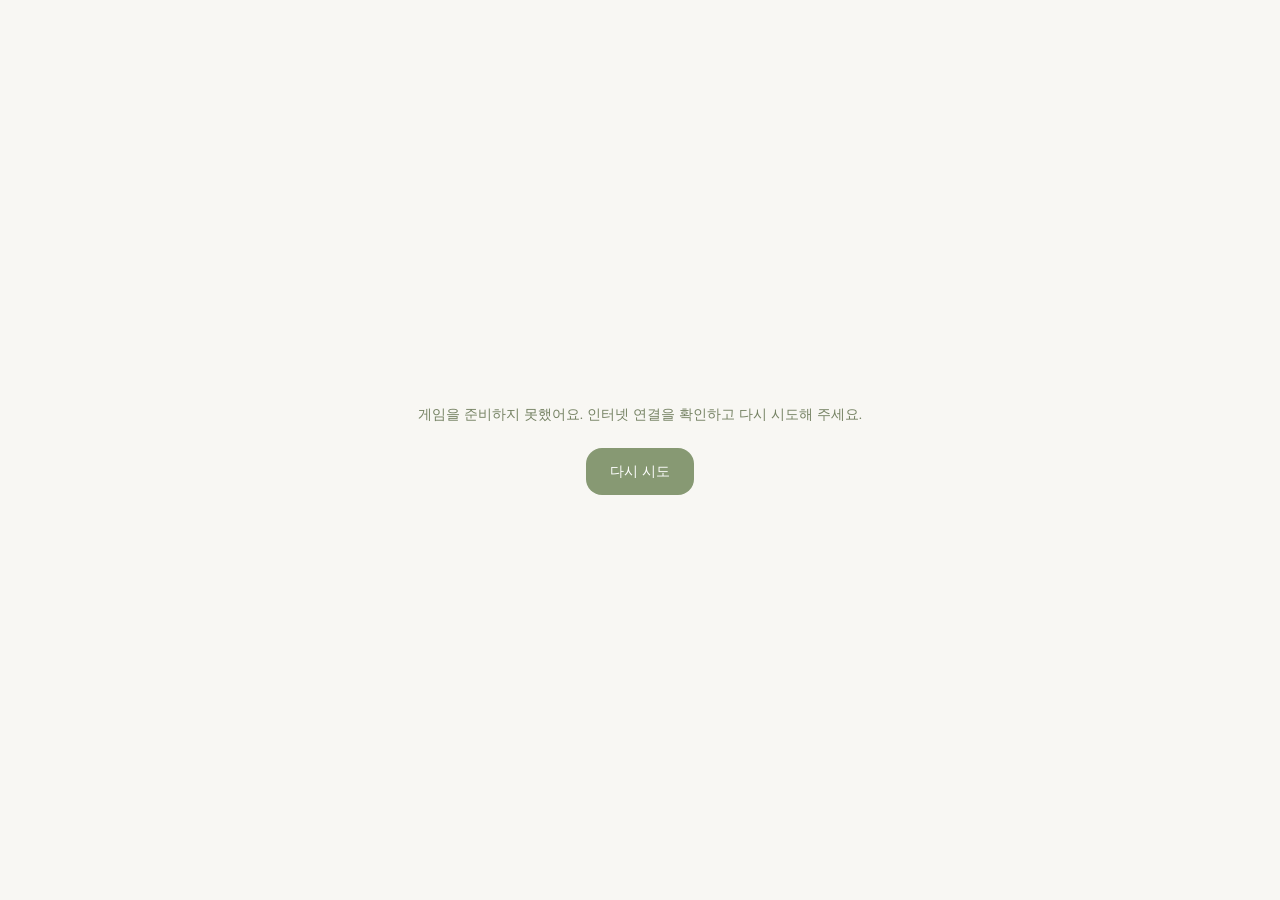
<file: index.html>
<!doctype html>
<html lang="ko">
  <head>
    <meta charset="UTF-8" />
    <meta name="viewport" content="width=device-width, initial-scale=1.0, viewport-fit=cover" />
    <title>왁뿌 스튜디오</title>
    <script type="module" crossorigin src="./assets/index-I_Fc5Nov.js"></script>
    <link rel="stylesheet" crossorigin href="./assets/index-CRc8zwTT.css">
  </head>
  <body>
    <div id="root"></div>
  </body>
</html>
</file>
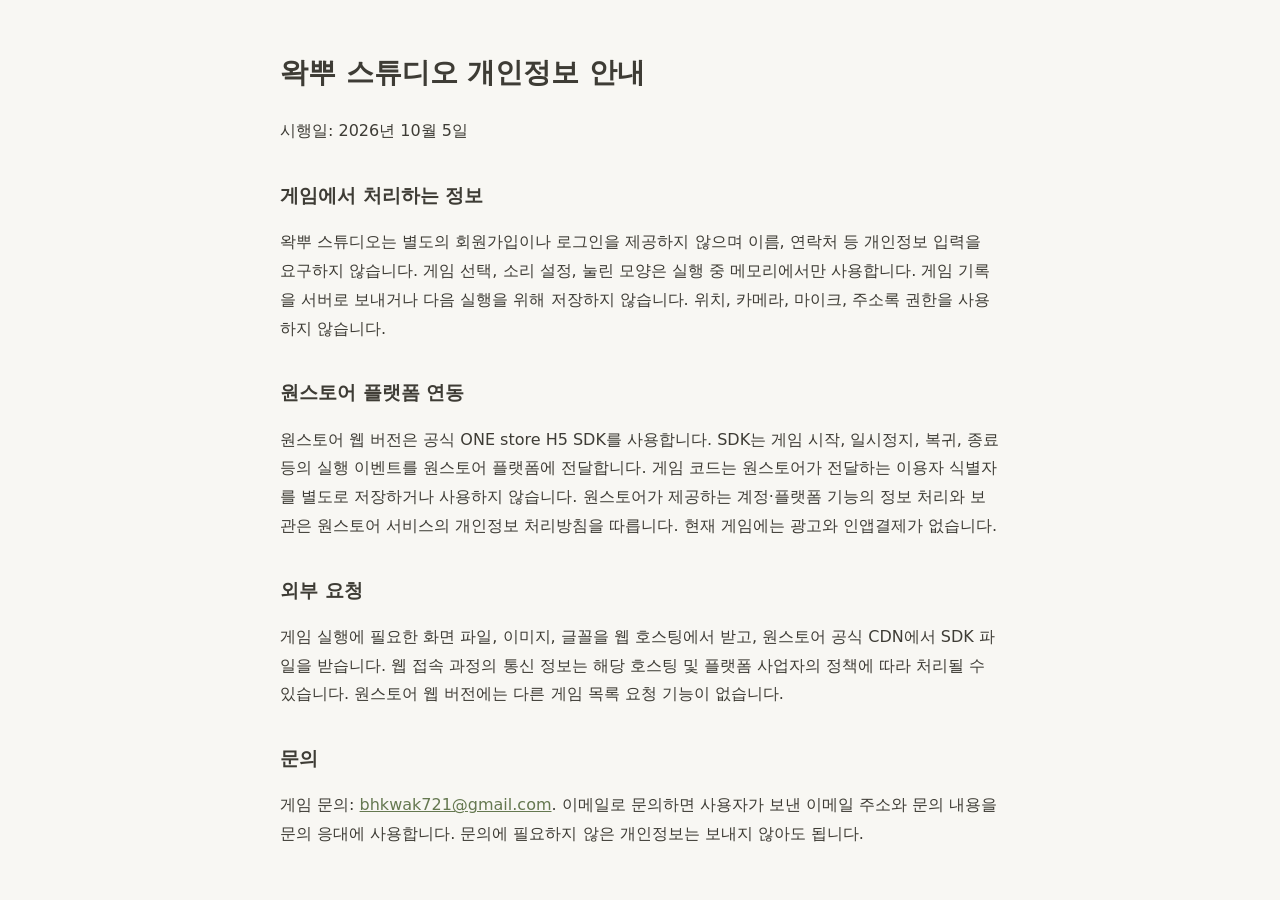
<file: onestore-privacy.html>
<!doctype html>
<html lang="ko"><head><meta charset="utf-8"><meta name="viewport" content="width=device-width,initial-scale=1"><title>왁뿌 스튜디오 개인정보 안내</title><style>body{font-family:system-ui,sans-serif;max-width:720px;margin:48px auto;padding:0 24px;line-height:1.8;color:#3e3c35;background:#f8f7f3}h1{font-size:28px}h2{font-size:19px;margin-top:32px}a{color:#657850}</style></head><body>
<h1>왁뿌 스튜디오 개인정보 안내</h1><p>시행일: 2026년 10월 5일</p>
<h2>게임에서 처리하는 정보</h2><p>왁뿌 스튜디오는 별도의 회원가입이나 로그인을 제공하지 않으며 이름, 연락처 등 개인정보 입력을 요구하지 않습니다. 게임 선택, 소리 설정, 눌린 모양은 실행 중 메모리에서만 사용합니다. 게임 기록을 서버로 보내거나 다음 실행을 위해 저장하지 않습니다. 위치, 카메라, 마이크, 주소록 권한을 사용하지 않습니다.</p>
<h2>원스토어 플랫폼 연동</h2><p>원스토어 웹 버전은 공식 ONE store H5 SDK를 사용합니다. SDK는 게임 시작, 일시정지, 복귀, 종료 등의 실행 이벤트를 원스토어 플랫폼에 전달합니다. 게임 코드는 원스토어가 전달하는 이용자 식별자를 별도로 저장하거나 사용하지 않습니다. 원스토어가 제공하는 계정·플랫폼 기능의 정보 처리와 보관은 원스토어 서비스의 개인정보 처리방침을 따릅니다. 현재 게임에는 광고와 인앱결제가 없습니다.</p>
<h2>외부 요청</h2><p>게임 실행에 필요한 화면 파일, 이미지, 글꼴을 웹 호스팅에서 받고, 원스토어 공식 CDN에서 SDK 파일을 받습니다. 웹 접속 과정의 통신 정보는 해당 호스팅 및 플랫폼 사업자의 정책에 따라 처리될 수 있습니다. 원스토어 웹 버전에는 다른 게임 목록 요청 기능이 없습니다.</p>
<h2>문의</h2><p>게임 문의: <a href="mailto:bhkwak721@gmail.com">bhkwak721@gmail.com</a>. 이메일로 문의하면 사용자가 보낸 이메일 주소와 문의 내용을 문의 응대에 사용합니다. 문의에 필요하지 않은 개인정보는 보내지 않아도 됩니다.</p>
</body></html>
</file>
<file: assets/index-CRc8zwTT.css>
@font-face{font-family:DM Sans;font-style:normal;font-display:swap;font-weight:400;src:url(./dm-sans-latin-400-normal-CW0RaeGs.woff2) format("woff2"),url(./dm-sans-latin-400-normal-BwCSEQnW.woff) format("woff")}@font-face{font-family:DM Sans;font-style:normal;font-display:swap;font-weight:500;src:url(./dm-sans-latin-500-normal-B9HHJjqV.woff2) format("woff2"),url(./dm-sans-latin-500-normal-Dr3UlScf.woff) format("woff")}@font-face{font-family:DM Sans;font-style:normal;font-display:swap;font-weight:600;src:url(./dm-sans-latin-600-normal-Aqo67rzb.woff2) format("woff2"),url(./dm-sans-latin-600-normal-BmdmIIQ2.woff) format("woff")}@font-face{font-family:Manrope;font-style:normal;font-display:swap;font-weight:500;src:url(./manrope-latin-500-normal-BYYD-dBL.woff2) format("woff2"),url(./manrope-latin-500-normal-DMZssgOp.woff) format("woff")}@font-face{font-family:Manrope;font-style:normal;font-display:swap;font-weight:800;src:url(./manrope-latin-800-normal-BfWYOv1c.woff2) format("woff2"),url(./manrope-latin-800-normal-uHUdIJgA.woff) format("woff")}:root{--shell-accent: #42d8c4;--shell-surface: #10252f;--shell-line: #33535e;--shell-text: #eff8fa;--toss-shell-reserve: 104px}.shell-hud{position:absolute;z-index:10;top:max(8px,env(safe-area-inset-top));left:max(12px,env(safe-area-inset-left));right:calc(var(--toss-shell-reserve) + env(safe-area-inset-right));display:flex;align-items:center;justify-content:space-between;gap:10px}.shell-home{width:44px;height:44px;border-radius:50%;color:var(--shell-text);border:1px solid var(--shell-line);background:var(--shell-surface)}.shell-home svg{width:22px;height:22px;vertical-align:middle}.shell-backdrop{position:fixed;z-index:100;top:0;right:0;bottom:0;left:0;display:grid;place-items:center;padding:18px;background:#031014ce;-webkit-backdrop-filter:blur(8px);backdrop-filter:blur(8px)}.shell-confirm{width:min(380px,100%);box-sizing:border-box;padding:24px;border:1px solid var(--shell-line);border-radius:20px;background:var(--shell-surface);color:var(--shell-text);text-align:left}.shell-confirm h2{margin:0 0 12px;font-size:22px}.shell-confirm p{color:#b8ccd3;line-height:1.7}.shell-actions{display:flex;gap:10px;margin-top:20px}.shell-actions button,.shell-promo button{min-height:44px;border:1px solid var(--shell-line);border-radius:12px;background:var(--shell-surface);color:var(--shell-text);padding:10px}.shell-actions button{flex:1}.shell-actions .shell-primary{background:var(--shell-accent);color:#08221f}.shell-promo{position:fixed;top:0;right:0;bottom:0;left:0;z-index:40;background:#081820;color:var(--shell-text);padding:16px max(16px,env(safe-area-inset-left));overflow-y:auto}.shell-promo header{display:flex;align-items:center;gap:14px;padding-right:var(--toss-shell-reserve)}.shell-promo h1{font-size:20px}.shell-game-list{display:grid;grid-template-columns:repeat(auto-fit,minmax(min(280px,100%),1fr));gap:12px}.shell-promo .shell-game{display:flex;align-items:center;gap:12px;text-align:left}.shell-game img{width:60px;height:60px;border-radius:12px;object-fit:cover}.shell-game span{display:grid;gap:6px}.shell-game small{color:#b8ccd3}.shell-banner-slot{width:100%;min-width:0;overflow:visible}.shell-trial{position:absolute;top:4px;right:4px;font-size:10px;min-height:28px}:root{font-family:DM Sans,-apple-system,BlinkMacSystemFont,Apple SD Gothic Neo,Noto Sans KR,sans-serif;color:#3e3c35;background:#f8f7f3;font-synthesis:none;--shell-accent:#d7e2bf;--shell-surface:#fcfbf7;--shell-line:#deded3;--shell-text:#3e3c35;--toss-shell-reserve:104px}*{box-sizing:border-box}body{margin:0}button,input{font:inherit}button{cursor:pointer;color:inherit}button:focus-visible,input:focus-visible,canvas:focus-visible{outline:3px solid #7e9465;outline-offset:4px}button{border:0;background:none}button:disabled{opacity:.5}svg{flex-shrink:0}button,input{-webkit-tap-highlight-color:transparent}input{accent-color:#687e54}.studio{max-width:1500px;margin:auto;padding:0 48px}.topbar{height:102px;border-bottom:1px solid #e5e3dc;display:flex;align-items:center;justify-content:space-between;padding-right:var(--toss-shell-reserve)}.brand{display:flex;gap:13px;align-items:center;font:800 20px Manrope,sans-serif;letter-spacing:-.8px}.brand-light{font-weight:400}.brand small{display:block;letter-spacing:1px;font-size:10px;margin-top:4px;font-weight:500;color:#8b8b80}.brand-mark{background:#e2e8d5;width:43px;height:43px;display:grid;place-items:center;border-radius:14px;transform:rotate(-5deg);color:#5d7050}.top-actions{display:flex;align-items:center;gap:18px}.live-label{font-size:11px;color:#8e8f81;display:flex;gap:7px;align-items:center}.live-label i,.stage-header i{width:6px;height:6px;background:#859774;border-radius:50%;display:inline-block}.icon-button{width:38px;height:38px;display:grid;place-items:center;border-radius:50%;background:#efeee7}.intro{display:flex;justify-content:space-between;align-items:flex-end;padding:39px 0 30px}.eyebrow{font:600 10px Manrope,sans-serif;letter-spacing:2px;color:#848977;display:flex;align-items:center;gap:8px}.eyebrow>span{width:5px;height:5px;border-radius:50%;background:#8d9b7c}h1{font-size:36px;letter-spacing:-1.8px;font-weight:600;margin:14px 0 10px}h1 em{font-style:normal;color:#87946e}.intro p{font-size:13px;color:#98988c;margin:0}.guide-button{display:flex;align-items:center;gap:10px;font-size:12px;padding-bottom:4px;border-bottom:1px solid #c7c8bc;margin-bottom:3px}.workspace{display:grid;grid-template-columns:286px minmax(0,1fr);gap:22px}.collection{padding:24px 20px;background:#fffefa;border:1px solid #e8e6de;border-radius:22px;grid-row:span 2;display:flex;flex-direction:column}.panel-heading{display:flex;align-items:center;gap:9px}.panel-heading>span{font:600 10px Manrope,sans-serif;color:#8b9a75;background:#eef1e5;display:grid;place-items:center;width:24px;height:24px;border-radius:7px}.panel-heading h2{font-size:14px;font-weight:600;letter-spacing:-.3px;margin:0}.panel-heading small{margin-left:auto;font-size:10px;color:#a3a394}.panel-note{font-size:11px;color:#9b9b8d;margin:11px 0 23px 1px}.ball-list{display:flex;flex-direction:column;gap:9px}.ball-card{display:flex;align-items:center;text-align:left;gap:11px;padding:13px 10px;border:1px solid transparent;border-radius:13px;background:#f7f6f1;min-height:84px;transition:background .2s,border .2s}.ball-card:hover{background:#eeeede}.ball-card.selected{background:#f1f4e9;border-color:#b8c59c}.mini-ball{flex-shrink:0;width:58px;height:58px;object-fit:contain;filter:drop-shadow(0 4px 5px #6a584519)}.card-text{display:flex;flex-direction:column;min-width:0;gap:5px}.card-text small{font:600 7px Manrope,sans-serif;letter-spacing:1px;color:#9b9c8c}.card-text strong{font-size:12px;font-weight:600}.card-text>span{font-size:9px;color:#a0a091;white-space:nowrap;letter-spacing:-.3px}.selection-mark{margin-left:auto;color:#9da28e;flex-shrink:0}.selected .selection-mark{display:grid;place-items:center;width:23px;height:23px;background:#879973;color:#fff;border-radius:50%}.quiet-note{display:flex;gap:10px;align-items:center;border-top:1px solid #eeece4;margin-top:22px;padding-top:19px;color:#8d977e}.quiet-note strong{font-size:10px;color:#7c826f;font-weight:500}.quiet-note p{font-size:9px;color:#a4a496;margin:6px 0 0}.start-actions{margin-top:auto;padding-top:20px}.start-button{display:flex;align-items:center;justify-content:space-between;background:#758962;color:#fff;border-radius:11px;width:100%;padding:16px;font-size:13px;transition:background .2s}.start-button:hover{background:#61774d}.more-button{display:flex;justify-content:center;align-items:center;gap:5px;font-size:10px;color:#a1a18e;width:100%;padding-top:15px}.play-panel{position:relative;overflow:hidden;border:1px solid #e6e1e6;background:radial-gradient(ellipse at 50% 48%,#f8f0ef,#eeeaed 65%,#e9e6e8);border-radius:22px;height:518px;display:flex;flex-direction:column}.stage-header{position:absolute;left:26px;right:26px;top:20px;display:flex;align-items:center;justify-content:space-between;z-index:2;pointer-events:none}.stage-header>span{display:flex;align-items:center;gap:8px;letter-spacing:1.3px;font-size:9px;color:#92948a}.stage-header button{pointer-events:auto;background:#ffffff70}.stage{position:absolute;top:27px;right:0;bottom:37px;left:0}.stage canvas{display:block;width:100%;height:100%;touch-action:none;cursor:pointer}.specimen-label{position:absolute;top:69px;left:0;right:0;text-align:center;pointer-events:none}.specimen-label>span:first-child{font:500 8px Manrope,sans-serif;letter-spacing:1.7px;color:#a09996}.specimen-label h2{font:500 20px Manrope,sans-serif;letter-spacing:3px;margin:9px 0 6px;color:#746d69}.stage-hint{position:absolute;bottom:103px;left:0;right:0;display:flex;align-items:center;justify-content:center;gap:8px;color:#a19a95;font-size:11px;pointer-events:none}.session-strip{position:absolute;left:26px;right:26px;bottom:47px;display:flex;justify-content:space-between;align-items:center;gap:8px}.session-tools{display:flex;gap:6px}.session-tools button{width:36px;height:36px;display:grid;place-items:center;background:#ffffff85;border-radius:10px;color:#8b8c7c}.crunch-meter{display:flex;align-items:center;gap:14px;position:absolute;bottom:0;height:38px;left:0;right:0;background:#ffffff50;border-top:1px solid #fff7;padding:0 26px;font-size:9px;color:#99968a}.crunch-meter>span:last-child{font:500 8px Manrope,sans-serif;letter-spacing:1px;white-space:nowrap}.meter-line{height:3px;background:#d9d7d0;flex:1;overflow:hidden;border-radius:3px}.meter-line i{height:100%;display:block;background:#8f9e7c;transition:width .18s}.texture-controls{border:1px solid #e8e6de;background:#fffefa;border-radius:18px;padding:23px 25px;display:grid;grid-template-columns:160px repeat(3,minmax(0,1fr));gap:26px;align-items:center}.control-group label{display:flex;align-items:center;gap:7px;font-size:11px;white-space:nowrap}.control-group label svg{color:#939c81;width:15px}.control-group b{margin-left:auto;font-size:9px;font-weight:400;color:#9aa286;background:#f1f3e9;padding:3px 6px;border-radius:5px}input[type=range]{width:100%;height:3px;margin:19px 0 10px;display:block;cursor:pointer}.range-labels{display:flex;justify-content:space-between;font-size:8px;color:#a9a797}footer{display:flex;justify-content:space-between;padding:29px 0;font-size:9px;color:#b1afa1}footer>span:first-child,footer>span:last-child{font:500 8px Manrope,sans-serif;letter-spacing:1.2px}.mobile-break{display:none}.help-backdrop{position:fixed;top:0;right:0;bottom:0;left:0;background:#49443a55;-webkit-backdrop-filter:blur(8px);backdrop-filter:blur(8px);z-index:90;display:grid;place-items:center;padding:24px}.help-dialog{background:#fcfbf5;padding:40px;max-width:440px;border-radius:24px;position:relative;box-shadow:0 20px 100px #403e3920}.help-close{position:absolute;right:15px;top:15px}.help-dialog h2{font-size:26px;letter-spacing:-1px;margin:22px 0}.help-dialog p{font-size:13px;line-height:1.8;color:#939081;margin:22px 0}.help-dialog b{color:#6d7d59}.help-dialog small{font-size:10px;color:#a5a28e;line-height:1.8}.webgl-error{position:absolute;top:40%;right:40%;bottom:40%;left:40%;font-size:13px;width:250px}.shell-home{background:#efeee7!important;border:0!important;color:#758263!important;width:44px!important;height:44px!important}.shell-confirm p{color:#939281!important}.shell-promo{background:#f8f7f3!important}.shell-game small{color:#8f9482!important}.focus-mode .collection,.focus-mode .intro,.focus-mode .texture-controls,.focus-mode footer{display:none}.focus-mode .workspace{display:block;margin-top:22px}.focus-mode .play-panel{height:calc(100dvh - 160px);min-height:440px}.focus-mode .stage-header{right:calc(20px + var(--toss-shell-reserve))}@media(min-width:1350px){.workspace{grid-template-columns:316px minmax(0,1fr)}.play-panel{height:540px}.ball-card{min-height:88px}.card-text>span{font-size:10px}.card-text strong{font-size:13px}.texture-controls{grid-template-columns:170px repeat(3,minmax(0,1fr))}}@media(max-width:1100px){.studio{padding:0 26px}.workspace{grid-template-columns:264px minmax(0,1fr);gap:16px}.texture-controls{grid-template-columns:repeat(3,minmax(0,1fr));gap:18px}.texture-controls .panel-heading{grid-column:1/-1}.play-panel{height:530px}.live-label{display:none}.collection{padding:22px 14px}}@media(max-width:720px){.studio{padding:0 16px}.topbar{height:79px;padding-right:var(--toss-shell-reserve)}.brand{font-size:15px;gap:9px}.brand-mark{width:34px;height:34px;border-radius:11px}.brand small{font-size:8px}.top-actions{gap:6px}.brand-light{display:none}.intro{padding:25px 2px 22px}.eyebrow{font-size:7px;letter-spacing:1.5px}h1{font-size:27px;letter-spacing:-1.4px;margin:12px 0 9px}.intro p{font-size:10px}.guide-button{font-size:10px;gap:3px;white-space:nowrap}.workspace{grid-template-columns:1fr;gap:14px}.play-panel{grid-row:1;height:426px;border-radius:19px}.collection{grid-row:2;padding:19px 16px;border-radius:18px}.panel-note{margin:8px 0 15px;font-size:10px}.ball-list{flex-direction:row;overflow-x:auto;padding:2px 1px 10px;scrollbar-width:thin;scrollbar-color:#d6dcc8 transparent}.ball-card{flex-direction:column;min-width:120px;min-height:142px;padding:12px 8px;text-align:center;position:relative;gap:12px}.card-text{gap:5px}.card-text strong{font-size:11px}.card-text small{font-size:6px;letter-spacing:.7px}.card-text>span{display:none}.selection-mark{position:absolute;right:6px;top:7px}.selection-mark svg{width:12px}.selected .selection-mark{width:19px;height:19px}.mini-ball{width:64px;height:64px}.quiet-note{margin-top:6px;padding-top:13px}.start-actions{padding-top:16px}.start-button{padding:15px 17px}.texture-controls{padding:19px 17px;gap:20px 12px}.texture-controls .panel-heading{margin-bottom:0}.control-group label{font-size:9px;gap:4px}.control-group label svg{display:none}.control-group b{font-size:7px;padding:3px 4px}.range-labels{font-size:7px}input[type=range]{margin:18px 0 12px}.specimen-label{top:61px}.specimen-label h2{font-size:16px;letter-spacing:2px}.stage-header{left:20px;right:20px;top:15px}.stage-hint{bottom:99px;font-size:10px}.stage{top:35px;right:0;bottom:38px;left:0}.session-strip{left:15px;right:15px}.crunch-meter{padding:0 18px;gap:10px}footer{padding:22px 2px}footer>span:nth-child(2){display:none}footer>span:first-child,footer>span:last-child{font-size:7px;letter-spacing:.7px}.help-dialog{padding:31px 25px}.help-dialog .eyebrow{font-size:8px}.focus-mode .play-panel{height:calc(100dvh - 155px);min-height:400px}.focus-mode .stage-header{right:20px}}@media(prefers-reduced-motion:reduce){*{transition:none!important}}.preview-start{position:absolute;bottom:48px;left:50%;transform:translate(-50%);display:flex;align-items:center;gap:24px;padding:12px 20px;background:#758962;color:#fff;border-radius:11px;font-size:12px;box-shadow:0 5px 20px #5c705420;white-space:nowrap}.collection,.ball-list,.play-panel,.texture-controls,.intro>div{min-width:0}@media(max-width:720px){.mobile-break{display:block}.workspace{grid-template-columns:minmax(0,1fr)}.intro{align-items:center}.intro p{max-width:260px;line-height:1.7}}.specimen-label{top:55px}@media(max-width:720px){.specimen-label{top:52px}}.touch-guide{font-size:9px;color:#969589;line-height:1.7;pointer-events:none}.session-tools button,.icon-button{min-width:44px;min-height:44px}.stage canvas{user-select:none;-webkit-user-select:none;-webkit-touch-callout:none;overscroll-behavior:contain}@media(max-width:720px){.studio[data-shell-screen=game] .intro{display:none}.studio[data-shell-screen=game] .workspace{margin-top:14px}.studio[data-shell-screen=game] .play-panel{height:min(620px,calc(100svh - 105px));min-height:360px}.stage-hint{font-size:11px}.touch-guide{max-width:200px}.session-tools{gap:8px}.session-strip{bottom:47px}.texture-controls .control-group{min-width:0}input[type=range]{height:20px;margin:12px 0 8px}.range-labels{font-size:8px}}@media(orientation:landscape)and (max-height:500px){.studio[data-shell-screen=game] .topbar{height:60px}.studio[data-shell-screen=game] .intro,.studio[data-shell-screen=game] .collection,.studio[data-shell-screen=game] .texture-controls,.studio[data-shell-screen=game] footer{display:none}.studio[data-shell-screen=game] .workspace{display:block;margin-top:8px}.studio[data-shell-screen=game] .play-panel{height:calc(100svh - 80px);min-height:240px}.studio[data-shell-screen=game] .stage{top:14px;right:0;bottom:38px;left:190px}.studio[data-shell-screen=game] .specimen-label{left:24px;right:auto;top:65px;text-align:left}.studio[data-shell-screen=game] .specimen-label h2{font-size:14px;letter-spacing:1.5px}.studio[data-shell-screen=game] .stage-hint{left:24px;right:auto;bottom:105px;width:155px;flex-wrap:wrap;justify-content:flex-start;line-height:1.7;font-size:10px}.studio[data-shell-screen=game] .touch-guide{max-width:180px}}.platform-loading{min-height:100svh;display:flex;align-items:center;justify-content:center;flex-direction:column;gap:24px;padding:30px;text-align:center;font-size:14px;color:#758263}.platform-loading button{background:#879973;color:#fff;border-radius:16px;padding:14px 24px}.onestore-web .studio{padding-top:max(env(safe-area-inset-top,0px),var(--one-safe-top,0px));padding-bottom:max(env(safe-area-inset-bottom,0px),var(--one-safe-bottom,0px));padding-left:max(16px,var(--one-safe-left,0px));padding-right:max(16px,var(--one-safe-right,0px))}
</file>
